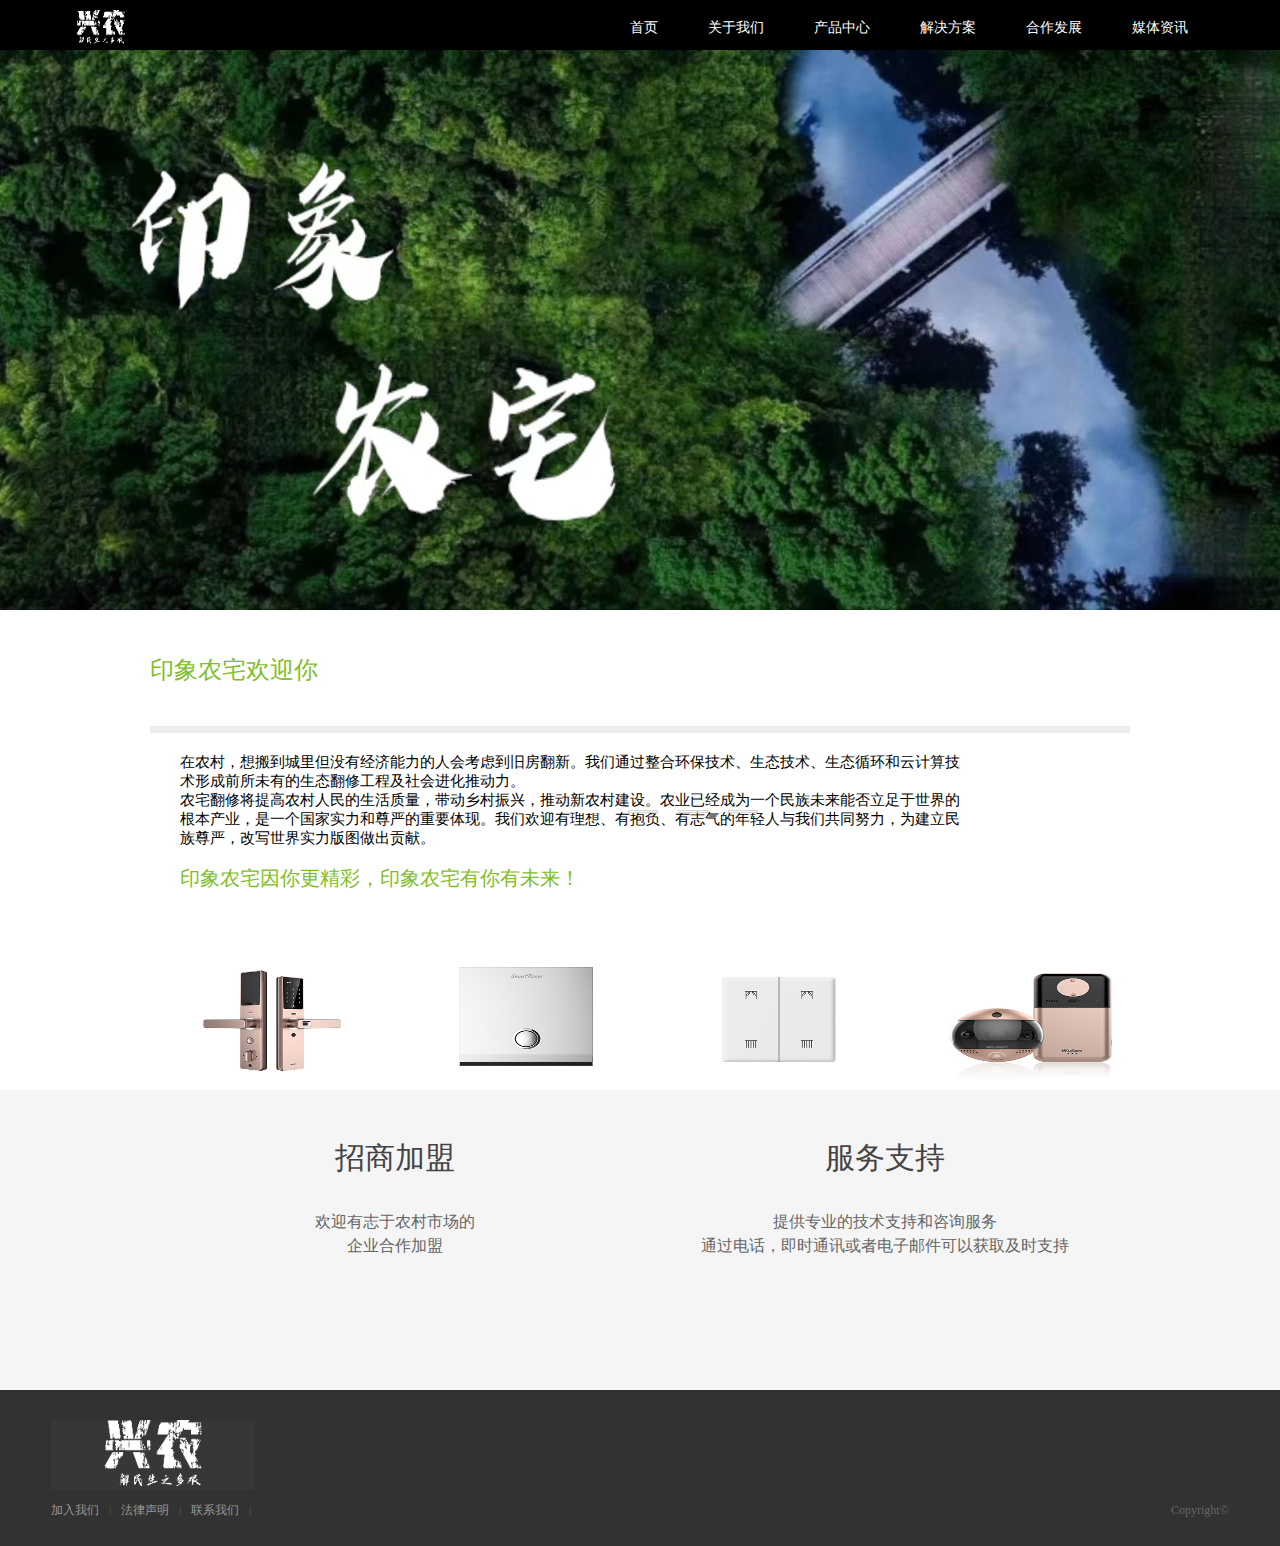
<file: 印象农宅有限责任公司/index.html>
<!doctype html>
<html>
<head>
<meta charset="utf-8">
<title>印象农宅责任有限公司</title>
<link rel="stylesheet" type="text/css" href="css/style.css">
<script type="text/javascript" src="js/js.js"></script>
</head>

<body>
<!--head begin-->
<div class="head">
	<div class="left"><img src="picture/logo.png"></div>
	<div id="nav">
		<ul class="nav">
			<li><a href="">首页</a></li>
			<li><a href="aboutus.html">关于我们</a></li>
			<li><a href="productcenter.html">产品中心</a></li>
			<li><a href="solution.html">解决方案</a></li>
			<li><a href="development.html">合作发展</a></li>
			<li><a href="information.html">媒体资讯</a></li>
		</ul>
	</div>
</div>
<!--head end-->
<!--banner begin-->
<div class="banner">
<ul class="banner_pic" id="banner_pic">
	<li class="current"><img src="picture/banner1.jpg" width="100%" height="560px"></li>
	<li class="pic"><img class="one" src="picture/banner2.jpg" width="100%" height="560px"></li>
	<li class="pic"><img class="one" src="picture/banner3.jpg" width="100%" height="560px"></li>
	<li class="pic"><img class="one" src="picture/bannner4.jpg" width="100%" height="560px"></li>
	</ul>
	
	<ol id="button">
		<li class="current"></li>
		<li class="but"></li>
		<li class="but"></li>
		<li class="but"></li>
	</ol>
</div>
<!--bunner end-->
<!--learn begin-->
<div id="learn">
	<h2>印象农宅欢迎你</h2>
	<dl>
		<dd class="txt1">在农村，想搬到城里但没有经济能力的人会考虑到旧房翻新。我们通过整合环保技术、生态技术、生态循环和云计算技术形成前所未有的生态翻修工程及社会进化推动力。<br>农宅翻修将提高农村人民的生活质量，带动乡村振兴，推动新农村建设。农业已经成为一个民族未来能否立足于世界的根本产业，是一个国家实力和尊严的重要体现。我们欢迎有理想、有抱负、有志气的年轻人与我们共同努力，为建立民族尊严，改写世界实力版图做出贡献。</dd>
		<dd class="txt2">印象农宅因你更精彩，印象农宅有你有未来！</dd>
	</dl>
	<div class="imgbox" id="imgbox">
		<span>
			<a href="#"><img src="picture/1.png"></a>
			<a href="#"><img src="picture/2.jpg"></a>
			<a href="#"><img src="picture/3.jpg"></a>
			<a href="#"><img src="picture/4.jpg"></a>
		</span>
	</div>
</div>
<!--learn end-->
<!-- footer begin-->
<div class="footer">
<div class="foot1">
	<div class="foot1-new">
	<ul>
		<li>
			<p class="tits">招商加盟</p>
			<p class="tit">欢迎有志于农村市场的<br>企业合作加盟</p>
		</li>
		<li>
			<p class="tits">服务支持</p>
			<p class="tit">提供专业的技术支持和咨询服务<br>通过电话，即时通讯或者电子邮件可以获取及时支持</p>
		</li>
	</ul>
	</div>
	</div>
<div class="foot2">
	<div class="foot2-new">
		<a href="" class="footer_logo"><img src="picture/footer_logo.png"></a><br />
		<div class="foot2-t">
			<p>加入我们</p><span>|</span>
			<p>法律声明</p><span>|</span>
			<p>联系我们</p><span>|</span>
		</div>
		<div class="foot2-b">
			Copyright©
		</div>
	</div>
</div>
</div>
</body>
</html>
</file>
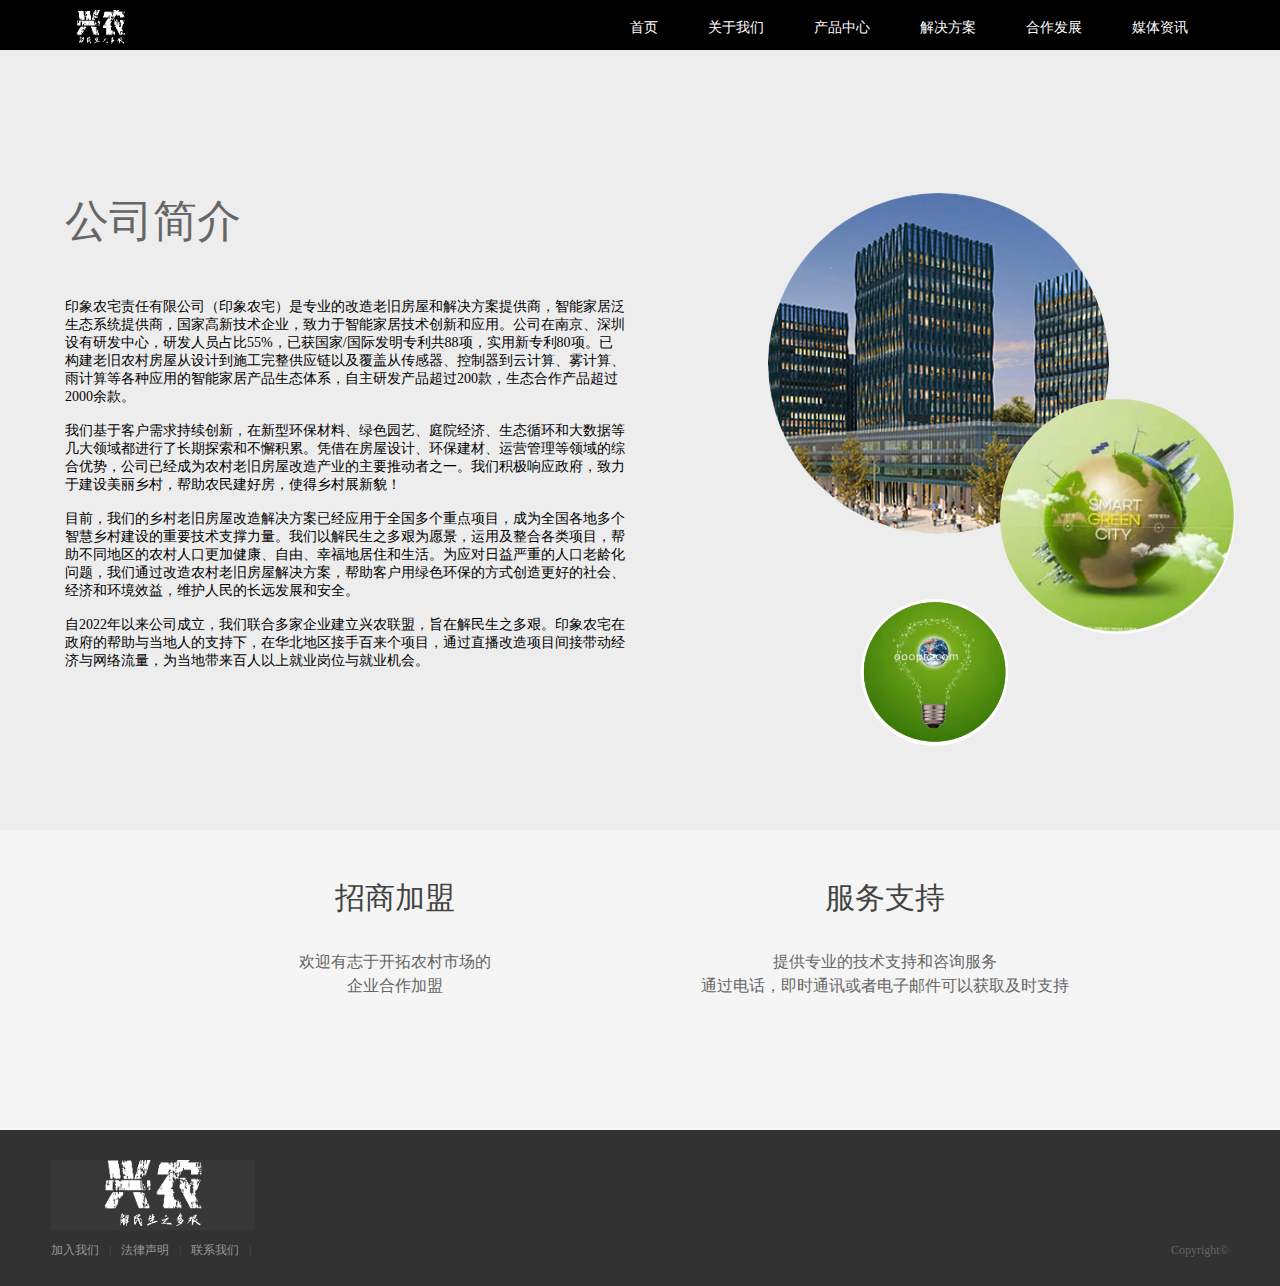
<file: 印象农宅有限责任公司/aboutus.html>
<!doctype html>
<html>
<head>
<meta charset="utf-8">
<title>关于我们</title>
<link rel="stylesheet" type="text/css" href="css/style.css">
</head>

<body>
<div class="head">
	<div class="left"><img src="picture/logo.png"></div>
	<div id="nav">
		<ul class="nav">
			<li><a href="index.html">首页</a></li>
			<li><a href="">关于我们</a></li>
			<li><a href="productcenter.html">产品中心</a></li>
			<li><a href="solution.html">解决方案</a></li>
			<li><a href="development.html">合作发展</a></li>
			<li><a href="information.html">媒体资讯</a></li>
		</ul>
	</div>
</div>
<div class="about_l">
    	<div class="box">
    		<div class="box-l">
    				<p class="box-t">公司简介</p>
    				<p style="font-size: 14px;">印象农宅责任有限公司（印象农宅）是专业的改造老旧房屋和解决方案提供商，智能家居泛生态系统提供商，国家高新技术企业，致力于智能家居技术创新和应用。公司在南京、深圳设有研发中心，研发人员占比55%，已获国家/国际发明专利共88项，实用新专利80项。已构建老旧农村房屋从设计到施工完整供应链以及覆盖从传感器、控制器到云计算、雾计算、雨计算等各种应用的智能家居产品生态体系，自主研发产品超过200款，生态合作产品超过2000余款。</p>
    				<p><br></p>
    				<p style="font-size: 14px;">我们基于客户需求持续创新，在新型环保材料、绿色园艺、庭院经济、生态循环和大数据等几大领域都进行了长期探索和不懈积累。凭借在房屋设计、环保建材、运营管理等领域的综合优势，公司已经成为农村老旧房屋改造产业的主要推动者之一。我们积极响应政府，致力于建设美丽乡村，帮助农民建好房，使得乡村展新貌！</p>
    				<p><span style="font-size: 14px;">&nbsp;</span></p>
    				<p style="font-size: 14px;">目前，我们的乡村老旧房屋改造解决方案已经应用于全国多个重点项目，成为全国各地多个智慧乡村建设的重要技术支撑力量。我们以解民生之多艰为愿景，运用及整合各类项目，帮助不同地区的农村人口更加健康、自由、幸福地居住和生活。为应对日益严重的人口老龄化问题，我们通过改造农村老旧房屋解决方案，帮助客户用绿色环保的方式创造更好的社会、经济和环境效益，维护人民的长远发展和安全。</p>
    				<p style="font-size: 14px;">&nbsp;</p>
    				<p style="font-size: 14px;">自2022年以来公司成立，我们联合多家企业建立兴农联盟，旨在解民生之多艰。印象农宅在政府的帮助与当地人的支持下，在华北地区接手百来个项目，通过直播改造项目间接带动经济与网络流量，为当地带来百人以上就业岗位与就业机会。</p>
    				<p><br></p></div>
    			<div class="box-r">
    				<img width="341" height="341" class="pic1" src="picture/21.png">
    				<img width="235" height="235" class="pic2" src="picture/22.png">
    				<img width="147" height="147" class="pic3" src="picture/23.png">
    			</div>
    	</div>
    	</div>
<div class="footer">
<div class="foot1">
	<div class="foot1-new">
	<ul>
		<li>
			<p class="tits">招商加盟</p>
			<p class="tit">欢迎有志于开拓农村市场的<br>企业合作加盟</p>
		</li>
		<li>
			<p class="tits">服务支持</p>
			<p class="tit">提供专业的技术支持和咨询服务<br>通过电话，即时通讯或者电子邮件可以获取及时支持</p>
		</li>
	</ul>
	</div>
	</div>
<div class="foot2">
	<div class="foot2-new">
		<a href="" class="footer_logo"><img src="picture/footer_logo.png"></a><br />
		<div class="foot2-t">
			<p>加入我们</p><span>|</span>
			<p>法律声明</p><span>|</span>
			<p>联系我们</p><span>|</span>
		</div>
		<div class="foot2-b">
			Copyright©
		</div>
	</div>
</div>
</div>
</body>
</html>
</file>
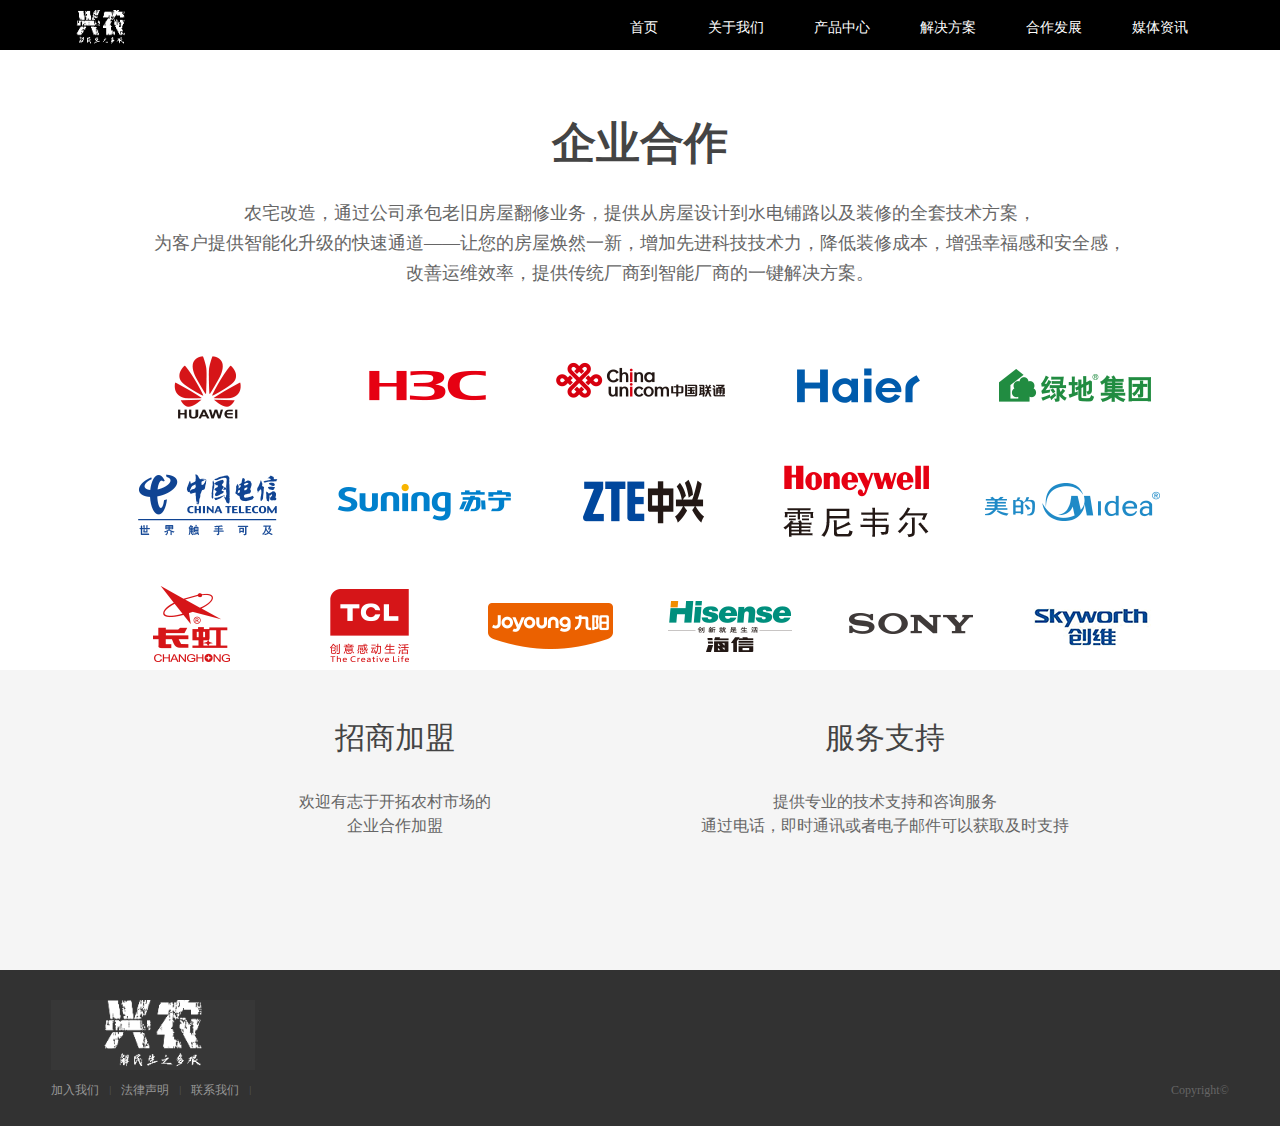
<file: 印象农宅有限责任公司/development.html>
<!doctype html>
<html>
<head>
<meta charset="utf-8">
<title>合作发展</title>
<link rel="stylesheet" type="text/css" href="css/style.css">
</head>

<body>
<div class="head">
	<div class="left"><img src="picture/logo.png"></div>
	<div id="nav">
		<ul class="nav">
			<li><a href="index.html">首页</a></li>
			<li><a href="aboutus.html">关于我们</a></li>
			<li><a href="productcenter.html">产品中心</a></li>
			<li><a href="solution.html">解决方案</a></li>
			<li><a href="">合作发展</a></li>
			<li><a href="information.html">媒体资讯</a></li>
		</ul>
	</div>
</div>
<div class="deve">
		<div class="deve-t">
					<h4>企业合作</h4>
					<div class="deve-b">
						<p style="text-align: center;">农宅改造，通过公司承包老旧房屋翻修业务，提供从房屋设计到水电铺路以及装修的全套技术方案，</p>
						<p style="text-align: center;">为客户提供智能化升级的快速通道——让您的房屋焕然一新，增加先进科技技术力，降低装修成本，增强幸福感和安全感，</p>
						<p style="text-align: center;">改善运维效率，提供传统厂商到智能厂商的一键解决方案。</p>					</div>
					<div class="img" align="center">
						<img src="picture/51.png" alt="">
					</div>
				</div>
			</div>
<div class="footer">
<div class="foot1">
	<div class="foot1-new">
	<ul>
		<li>
			<p class="tits">招商加盟</p>
			<p class="tit">欢迎有志于开拓农村市场的<br>企业合作加盟</p>
		</li>
		<li>
			<p class="tits">服务支持</p>
			<p class="tit">提供专业的技术支持和咨询服务<br>通过电话，即时通讯或者电子邮件可以获取及时支持</p>
		</li>
	</ul>
	</div>
	</div>
<div class="foot2">
	<div class="foot2-new">
		<a href="" class="footer_logo"><img src="picture/footer_logo.png"></a><br />
		<div class="foot2-t">
			<p>加入我们</p><span>|</span>
			<p>法律声明</p><span>|</span>
			<p>联系我们</p><span>|</span>
		</div>
		<div class="foot2-b">
			Copyright©
		</div>
	</div>
</div>
</div>
</body>
</html>
</file>
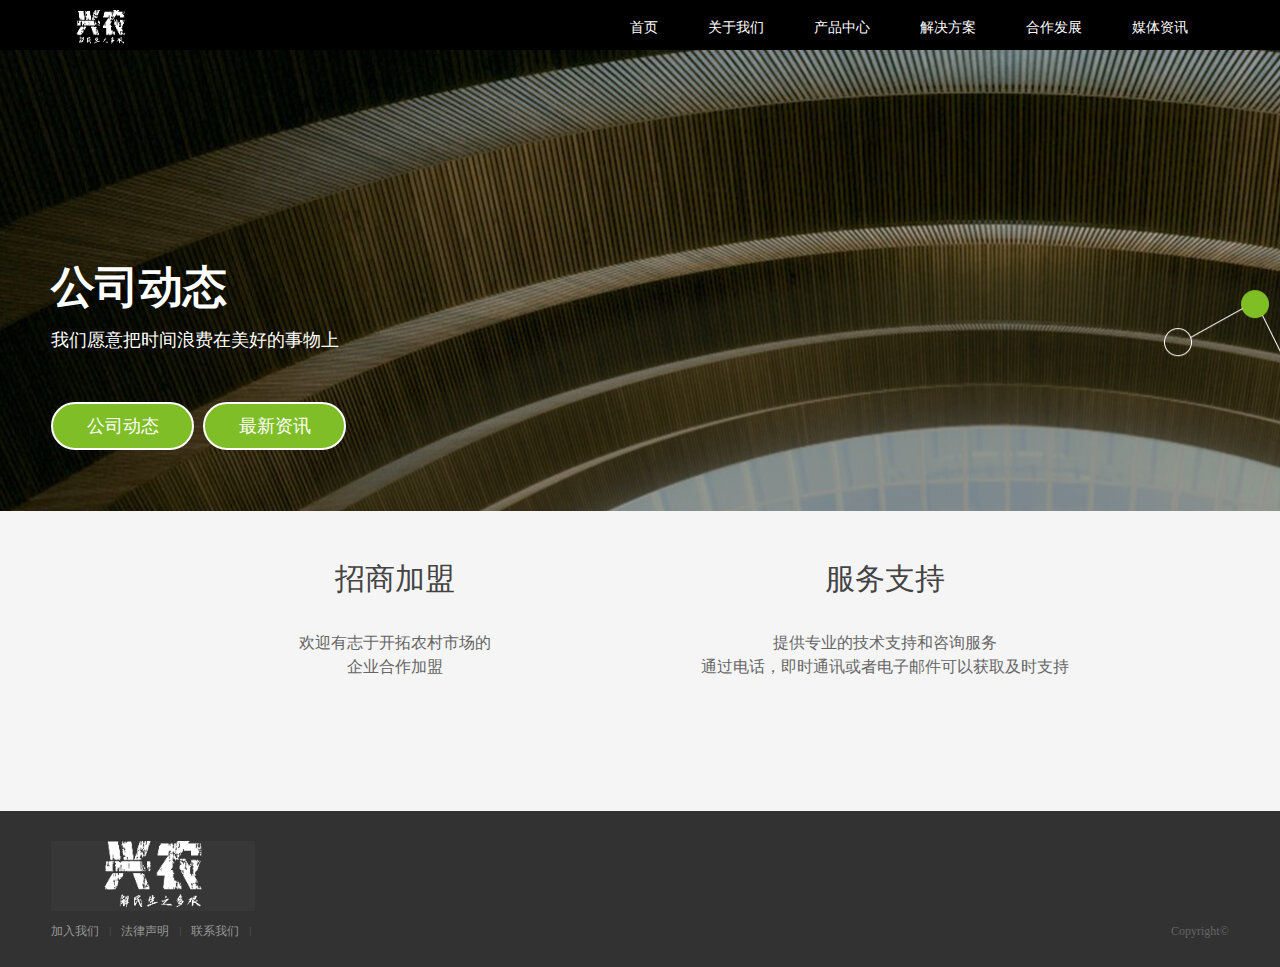
<file: 印象农宅有限责任公司/information.html>
<!doctype html>
<html>
<head>
<meta charset="utf-8">
<title>媒体资讯</title>
<link rel="stylesheet" type="text/css" href="css/style.css">
</head>

<body>
<div class="head">
	<div class="left"><img src="picture/logo.png"></div>
	<div id="nav">
		<ul class="nav">
			<li><a href="index.html">首页</a></li>
			<li><a href="aboutus.html">关于我们</a></li>
			<li><a href="productcenter.html">产品中心</a></li>
			<li><a href="solution.html">解决方案</a></li>
			<li><a href="development.html">合作发展</a></li>
			<li><a href="">媒体资讯</a></li>
		</ul>
	</div>
</div>
<div class="imf">
	<div class="imf-ban">
		<div class="ban-new">
			<div class="aa">公司动态</div>
			<div class="bb">我们愿意把时间浪费在美好的事物上</div>
			<div class="cc">
				<a href="" class="c">公司动态</a>
				<a href="" class="c">最新资讯</a>
			</div>
		</div>
	</div>
</div>
<div class="footer">
<div class="foot1">
	<div class="foot1-new">
	<ul>
		<li>
			<p class="tits">招商加盟</p>
			<p class="tit">欢迎有志于开拓农村市场的<br>企业合作加盟</p>
		</li>
		<li>
			<p class="tits">服务支持</p>
			<p class="tit">提供专业的技术支持和咨询服务<br>通过电话，即时通讯或者电子邮件可以获取及时支持</p>
		</li>
	</ul>
	</div>
	</div>
<div class="foot2">
	<div class="foot2-new">
		<a href="" class="footer_logo"><img src="picture/footer_logo.png"></a><br />
		<div class="foot2-t">
			<p>加入我们</p><span>|</span>
			<p>法律声明</p><span>|</span>
			<p>联系我们</p><span>|</span>
		</div>
		<div class="foot2-b">
			Copyright©
		</div>
	</div>
</div>
</div>
</body>
</html>
</file>
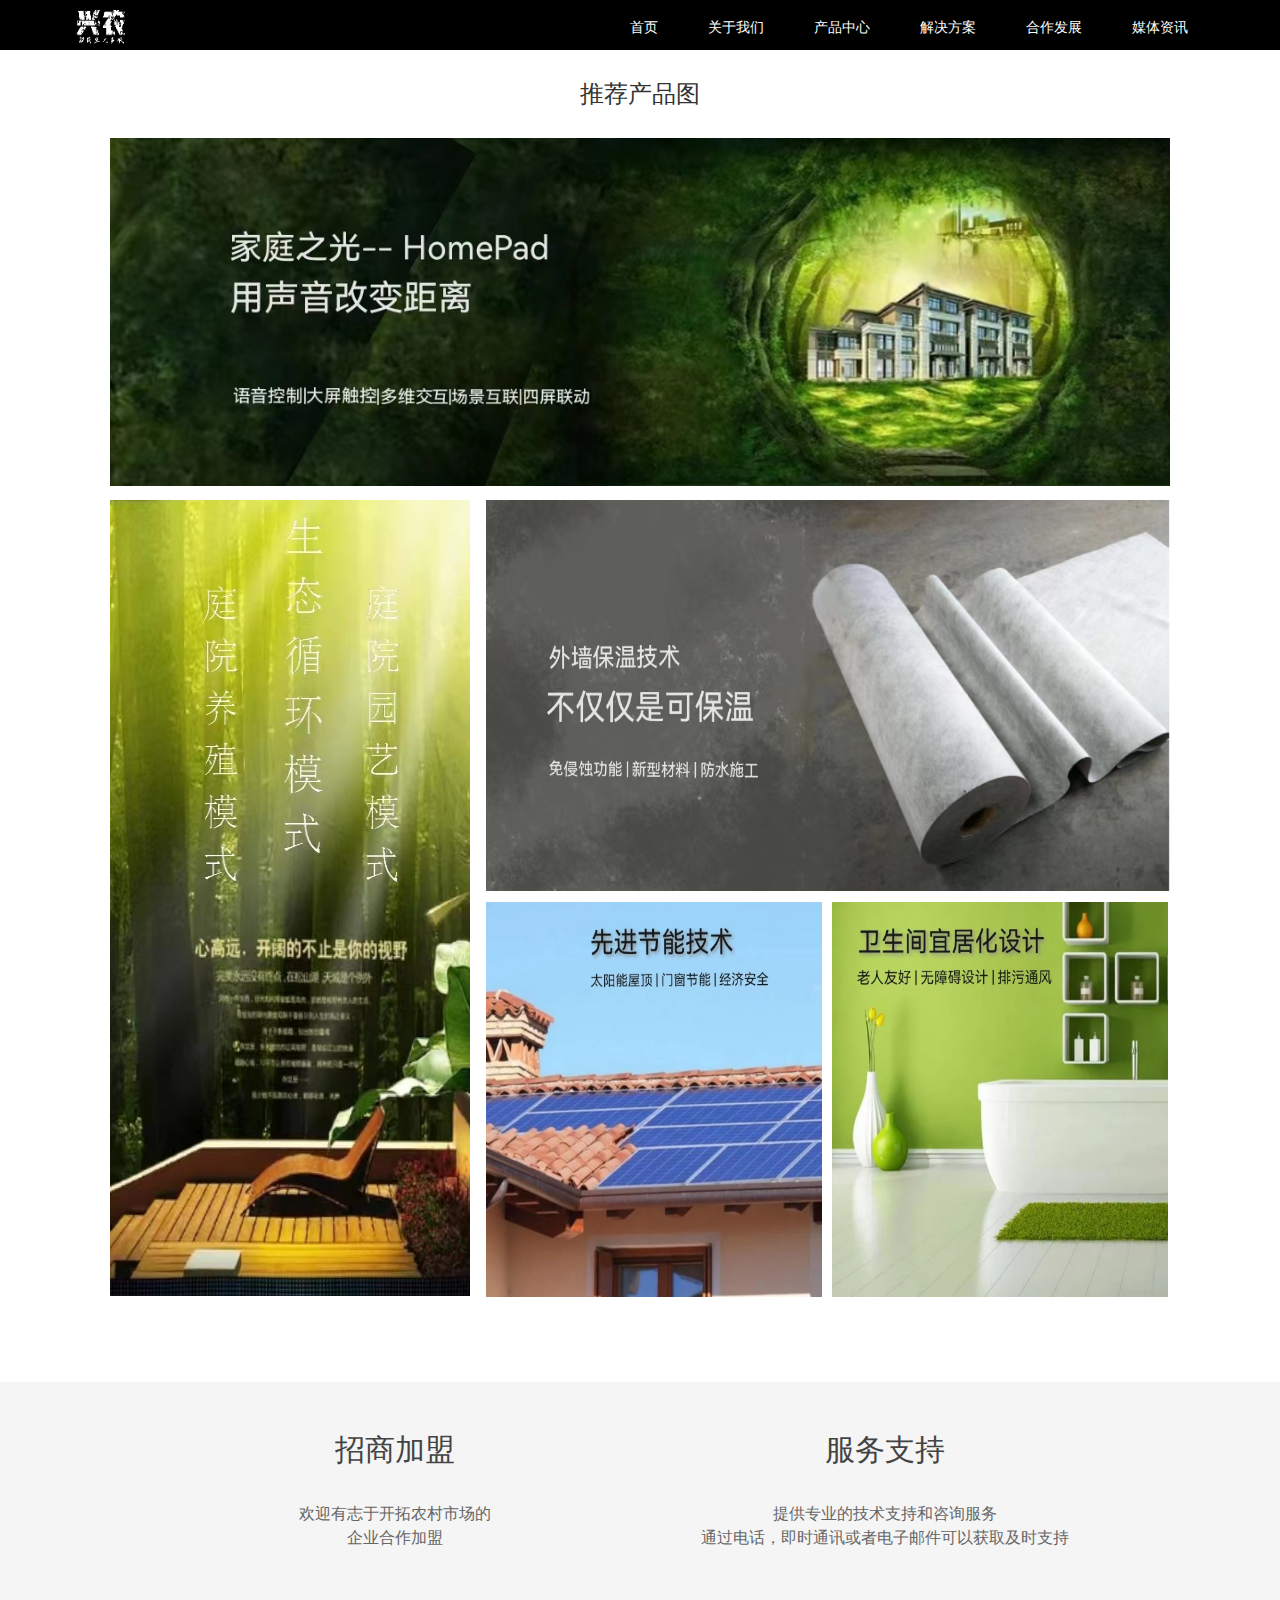
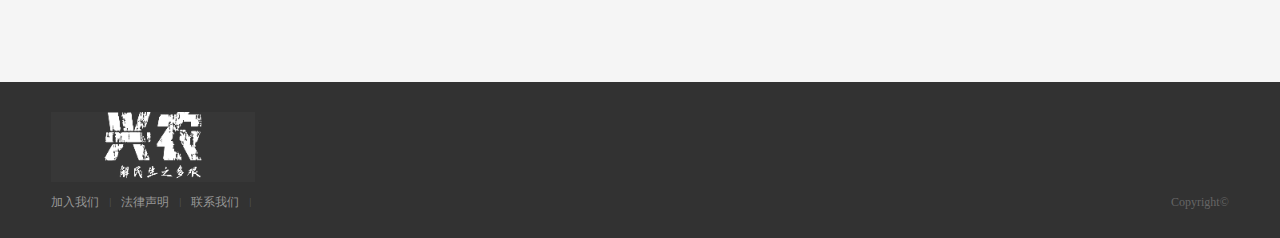
<file: 印象农宅有限责任公司/productcenter.html>
<!doctype html>
<html>
<head>
<meta charset="utf-8">
<title>产品中心</title>
<link rel="stylesheet" type="text/css" href="css/style.css">
</head>

<body>
<div class="head">
	<div class="left"><img src="picture/logo.png"></div>
	<div id="nav">
		<ul class="nav">
			<li><a href="index.html">首页</a></li>
			<li><a href="aboutus.html">关于我们</a></li>
			<li><a href="">产品中心</a></li>
			<li><a href="solution.html">解决方案</a></li>
			<li><a href="development.html">合作发展</a></li>
			<li><a href="information.html">媒体资讯</a></li>
		</ul>
	</div>
</div>
<div class="product">
	<div class="list1">
		<p class="l-t">推荐产品图</p>
		<div class="l-b">
			<img src="picture/31.jpg" width="1060px">
		</div>
		<div class="l-l">
			<img src="picture/32.jpg" width="360px" height="796px">
		</div>
		<div class="l-r">
			<div class="l-r-t"><img src="picture/33.jpg" width="684px" height="391px"></div>
			<div class="l-l-l"><img src="picture/34.jpg" width="336px" height="395px"></div>
			<div class="l-l-r"><img src="picture/35.jpg" width="336px" height="395px"></div>
		</div>
	</div>
</div>
<div class="footer">
<div class="foot1">
	<div class="foot1-new">
	<ul>
		<li>
			<p class="tits">招商加盟</p>
			<p class="tit">欢迎有志于开拓农村市场的<br>企业合作加盟</p>
		</li>
		<li>
			<p class="tits">服务支持</p>
			<p class="tit">提供专业的技术支持和咨询服务<br>通过电话，即时通讯或者电子邮件可以获取及时支持</p>
		</li>
	</ul>
	</div>
	</div>
<div class="foot2">
	<div class="foot2-new">
		<a href="" class="footer_logo"><img src="picture/footer_logo.png"></a><br />
		<div class="foot2-t">
			<p>加入我们</p><span>|</span>
			<p>法律声明</p><span>|</span>
			<p>联系我们</p><span>|</span>
		</div>
		<div class="foot2-b">
			Copyright©
		</div>
	</div>
</div>
</div>
</body>
</html>
</file>
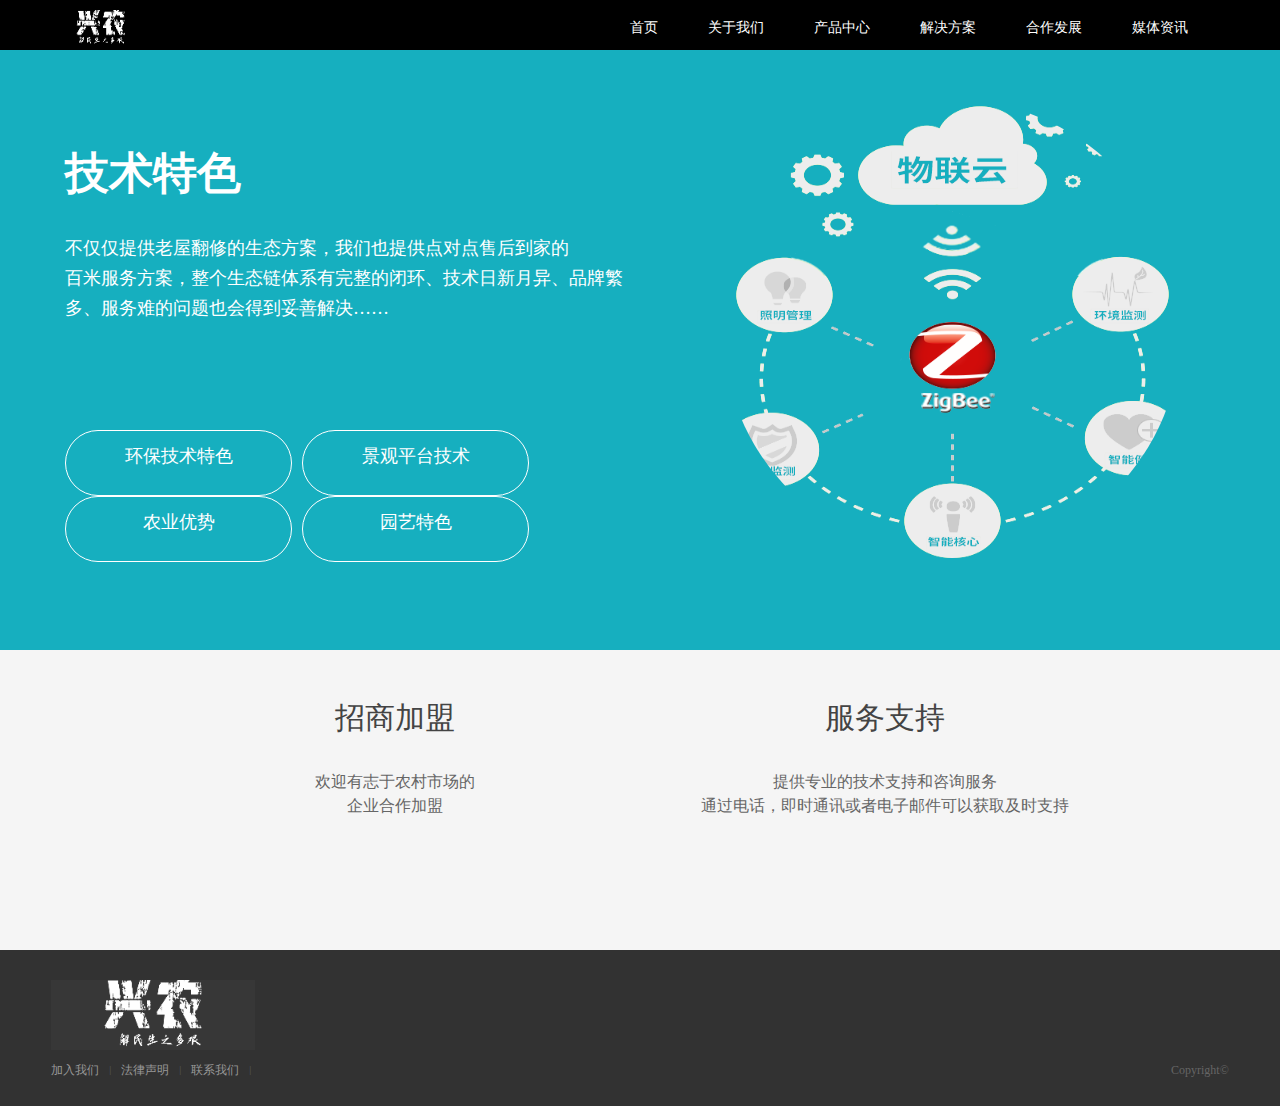
<file: 印象农宅有限责任公司/solution.html>
<!doctype html>
<html>
<head>
<meta charset="utf-8">
<title>解决方案</title>
<link rel="stylesheet" type="text/css" href="css/style.css">
</head>

<body>
<div class="head">
	<div class="left"><img src="picture/logo.png"></div>
	<div id="nav">
		<ul class="nav">
			<li><a href="index.html">首页</a></li>
			<li><a href="aboutus.html">关于我们</a></li>
			<li><a href="productcenter.html">产品中心</a></li>
			<li><a href="">解决方案</a></li>
			<li><a href="development.html">合作发展</a></li>
			<li><a href="information.html">媒体资讯</a></li>
		</ul>
	</div>
</div>
<div class="solution_l">
    	<div class="s-box">
    		<div class="s-new">
    			<div class="s-l">
    				<h4>技术特色</h4>
    				<div class="cont">
    				<p>不仅仅提供老屋翻修的生态方案，我们也提供点对点售后到家的</p>
    				<p>百米服务方案，整个生态链体系有完整的闭环、技术日新月异、品牌繁</p>
    				<p>多、服务难的问题也会得到妥善解决……</p>
    				</div>
    				<div class="btn">
    				<a class="btn1" href=""><p>环保技术特色</p></a>
    				<a class="btn2" href=""><p>景观平台技术</p></a>
					<br />
					<a class="btn1" href=""><p>农业优势</p></a>
					<a class="btn2" href=""><p>园艺特色</p></a>
    				</div>
    				</div>
    			<div class="s-r">
    				<img class="pic4" src="picture/40.png"> 				
    		</div>
    	</div>
    	</div>
    	</div>  	
<div class="footer">
<div class="foot1">
	<div class="foot1-new">
	<ul>
		<li>
			<p class="tits">招商加盟</p>
			<p class="tit">欢迎有志于农村市场的<br>企业合作加盟</p>
		</li>
		<li>
			<p class="tits">服务支持</p>
			<p class="tit">提供专业的技术支持和咨询服务<br>通过电话，即时通讯或者电子邮件可以获取及时支持</p>
		</li>
	</ul>
	</div>
	</div>
<div class="foot2">
	<div class="foot2-new">
		<a href="" class="footer_logo"><img src="picture/footer_logo.png"></a><br />
		<div class="foot2-t">
			<p>加入我们</p><span>|</span>
			<p>法律声明</p><span>|</span>
			<p>联系我们</p><span>|</span>
		</div>
		<div class="foot2-b">
			Copyright©
		</div>
	</div>
</div>
</div>
</body>
</html>
</file>
<file: 印象农宅有限责任公司/css/style.css>
/* CSS Document */
*{
	margin: 0;
	padding: 0;
	list-style: none;
	outline: none;
	border: 0;
	background: none;
}
body{
	font-size: 14px;
	font-family: "微软雅黑";
}
a:link,a:visited{color: #fff;text-decoration: none;}
a:hover{text-decoration: none;}
.head{
	width: 100%;
	margin: 0 auto;
	height: 50px;
	background: #000;
	
}
.head .left{
	float: left;
	padding-left: 50px;
	padding-top: 10px;
}

#nav{
	float: right;
	background: #000;
}
.nav{
	width: 700px;
	height: 35px;
	line-height: 35px;
	margin: 0 auto;
	font-size: 14px;
}
.nav li{
	float: left;
	padding-left: 50px;
	padding-top: 10px;
}
.nav a{
	display: inline-block;
	padding: 0 0px;
}
.nav a:hover{background: #000;}
.nav .color_in{background: #000;}
.banner .banner_pic .pic{display: none;}
.banner .banner_pic .current{display: block;}
.banner ol{
	position: absolute;
	left: 50%;
	top: 90%;
	bottom: 20%;
	margin-left: -62px;
}
.banner ol .but{
	float: left;
	width:28px;
	height: 1px;
	border: 1px solid #d6d6d6;
	margin-right: 20px;
}
.banner ol li{counter-increment: pointer;}
.banner ol .current{
	background: #fff;
	float: left;
	width: 28px;
	height: 1px;
	border: 1px solid #fff;
	margin-right: 20px;
}
.foot1{
	padding: 50px 0;
	width: 100%;
	height: 200px;
    background: #f5f5f5;
}
.foot1-new{
	width: 980px;
	height: auto;
    margin: 0 auto;
    overflow: hidden;
}
.footer .foot1 .foot1-new ul{
	width: 100%;
    margin-top: 0;
    overflow: hidden;
    display: flex;
    position: relative;
}
.footer .foot1 .foot1-new ul li{
	width: 50%;
	text-align: center;
    float: none;
    margin-right: 0;
    display: inline-block;
}
.tits{
	height: 50px;
    font-size: 30px;
    line-height: 36px;
    color: #444444;
}
.tit{
	margin-top: 20px;
	height: 72px;
    font-size: 16px;
    line-height: 24px;
    color: #666666;
}
#learn{
	width: 980px;
	margin: 0 auto;
}
h2{
	font-weight: 100;
	font-size: 24px;
	color: #7fbe26;
	padding: 40px 0;
	border-bottom: 7px solid #ececec;
}
#learn dl{
	width: 980px;
	height: 220px;
}
#learn dt{
	width: 145px;
	height: 220px;
	background: url(http://www.ylcp.shop/files/files/1653634075115/images/learn.jpg)center center no-repeat;
	float: left;
}
#learn dd{
	width: 780px;
	padding: 20px 0 0 30px;
	float: left;
}
#learn .txt1{
	font-size: 15px;
	color: #000;
}
#learn .txt2{
	color: #7fbe26;
	line-height: 20px;
	font-size: 20px;
}
.imgbox{
	width: 940px;
	padding: 0 20px;
	white-space: nowrap;
	overflow: hidden;
}
.imgbox img{
	width: 226px;
	height: 129px;
	padding: 2px;
}
.imgbox a{margin-right: 20px;}
.foot2{
	height: auto;
	width: 100%;
	background: #323232;
}
.foot2-new{
	width: 100%;
    height: auto;
    padding: 30px 4%;
    box-sizing: border-box;
}
.footer_logo{
	display: inline-block;
    vertical-align: top;
    float: none;
    margin-top: 0;
}
.foot2-t{
	display: inline-block;
    vertical-align: top;
    float: none;
    margin-top: 0;
}
.footer .foot2 .foot2-new .foot2-t p{
	line-height: 12px;
    font-size: 12px;
    color: #989898;
    float: left;
	padding-top: 10px;
}
.footer .foot2 .foot2-new .foot2-t span{
	line-height: 12px;
    font-size: 10px;
    color: #989898;
    float: left;
    opacity: 0.4;
    margin: 0 10px;
	padding-top: 10px;
}
.foot2-b{
	font-size: 12px;
    line-height: 24px;
    color: #989898;
    opacity: 0.5;
    margin-top: 4px;
	float: right;
}
.about_l {
	
	height: 780px;
	width: 100%;
	background-color:#EDEDED;
	margin: 0 auto;	
}
.box{
	width: 1300px;
	height: 780px;
	margin: 0 auto;
}
.box-l{
	width: 560px;
    height: auto;
    float: left;
    margin-top: 148px;
	padding-left: 5%;
}
.box-t{
	font-size: 44px;
    line-height: 48px;
    color: #666666;
    margin-bottom: 52px;
}
.box-r{
	width: 467px;
    height: auto;
    margin-top: 143px;
    float: right;
	margin-right:5%;
}
.pic1{
	width: 341px;
    height: 341px;
    display: block;
    border-radius: 341px;
    float: left;
}
.pic2{
	width: 235px;
    height: 235px;
    display: block;
    border-radius: 235px;
    float: right;
    margin-top: -135px;
}
.pic3{
	width: 147px;
    height: 147px;
    border-radius: 147px;
    position: relative;
    top: -35px;
    margin-left: 93px;
}
.product{
	width: 100%;
    height: auto;
    margin: 0 auto;
}
.list1{
	width: 1060px;
	height: 1300px;
    margin: 0 auto;
}
.l-t{
	width: 100%;
    height: auto;
    font-size: 24px;
    line-height: 24px;
    color: #333333;
    text-align: center;
    margin: 32px 0;
}
.l-b{
    margin-bottom: 10px;
    position: relative;
	width: 100%;
}
.l-l{
	position: relative;
    margin-right: 10px;
    float: left;
}
.l-r{
	height: auto;
    float: right ;
	
}
.l-r-t{
	padding: 0;
    margin: 0;
}
.l-l-l{
	height: 395px;
    margin-right: 10px;
    float: left;
    position: relative;
	margin-top: 7px;
}
.l-l-r{
	height: 395px;
    float: left;
    position: relative;
	margin-top: 7px;
}
.solution_l{
	width: 100%;
    height: 600px;
    background-color: #16afbf;
	margin: 0 auto;	
}
.s-box{
	width: 1300px;
	height: 600px;
	margin: 0 auto;
}
.s-l{
	float: left;
}
.s-new{
	float: left;
	padding-left: 5%;
}
.s-new h4{
	padding: 100px 0 35px;
    font-size: 44px;
    line-height: 48px;
    color: #fff;
}
.cont{
	padding-bottom: 95px;
    font-size: 18px;
    line-height: 30px;
    color: #fff;
}
.btn{
	float: left;
	width: 495px;
    margin: 12px 15px 0 0;
	display: block;
}
.btn1{
	display: block;
    width: 225px;
    height: 64px;
    margin-right: 10px;
    border: 1px solid #fff;
    border-radius: 40px;
}
.btn2{
	display: block;
    width: 225px;
    height: 64px;
    border: 1px solid #fff;
    border-radius: 40px;
}
.btn a{float: left;}
.btn p{
	font-size: 18px;
	text-align: center;
	padding-top: 13px;
}
.s-r{
	width: 467px;
    height: auto;
    margin-top: 50px;
    float: right;
	margin-left: 100px;
}
.pic4{
	width: 458px;
    height: 458px;
    display: block;
    border-radius: 341px;
    float: left;
}
.deve-b{
    padding-bottom: 55px;
    font-size: 18px;
    line-height: 30px;
    color: #666;
	text-align: center;}
.deve-t h4 {
    padding: 70px 0 30px;
    font-size: 44px;
    line-height: 48px;
    text-align: center;
	color: #444;}
.imf{
	width: 100%;
    height: auto;
}
.imf-ban{
	height: auto;
    padding-bottom: 36%;
    position: relative;
	background:url(../image/60.jpg)
}
.ban-new{
	position: absolute;
    width: 92%;
    top: 50%;
    left: 4%;
    transform: translateY(-50%);
}
.aa{
	font-size: 44px;
    line-height: 48px;
    color: #fff;
    font-weight: bold;
    padding-top: 154px;
}
.bb{
	font-size: 18px;
    line-height: 24px;
    color: #fff;
    margin-top: 16px;
}
.cc{
	width: 100%;
    height: 48px;
    margin-top: 50px;
}
.c{
	width: 143px;
    height: 48px;
    background: #7fbe26;
    border: none;
    line-height: 48px;
}
 .imf a{
	width: 139px;
    height: 44px;
    border: 2px solid #fff;
    border-radius: 44px;
    display: block;
    float: left;
    margin-right: 9px;
    font-size: 18px;
    text-align: center;
    line-height: 44px;
    color: #fff;
}
</file>
